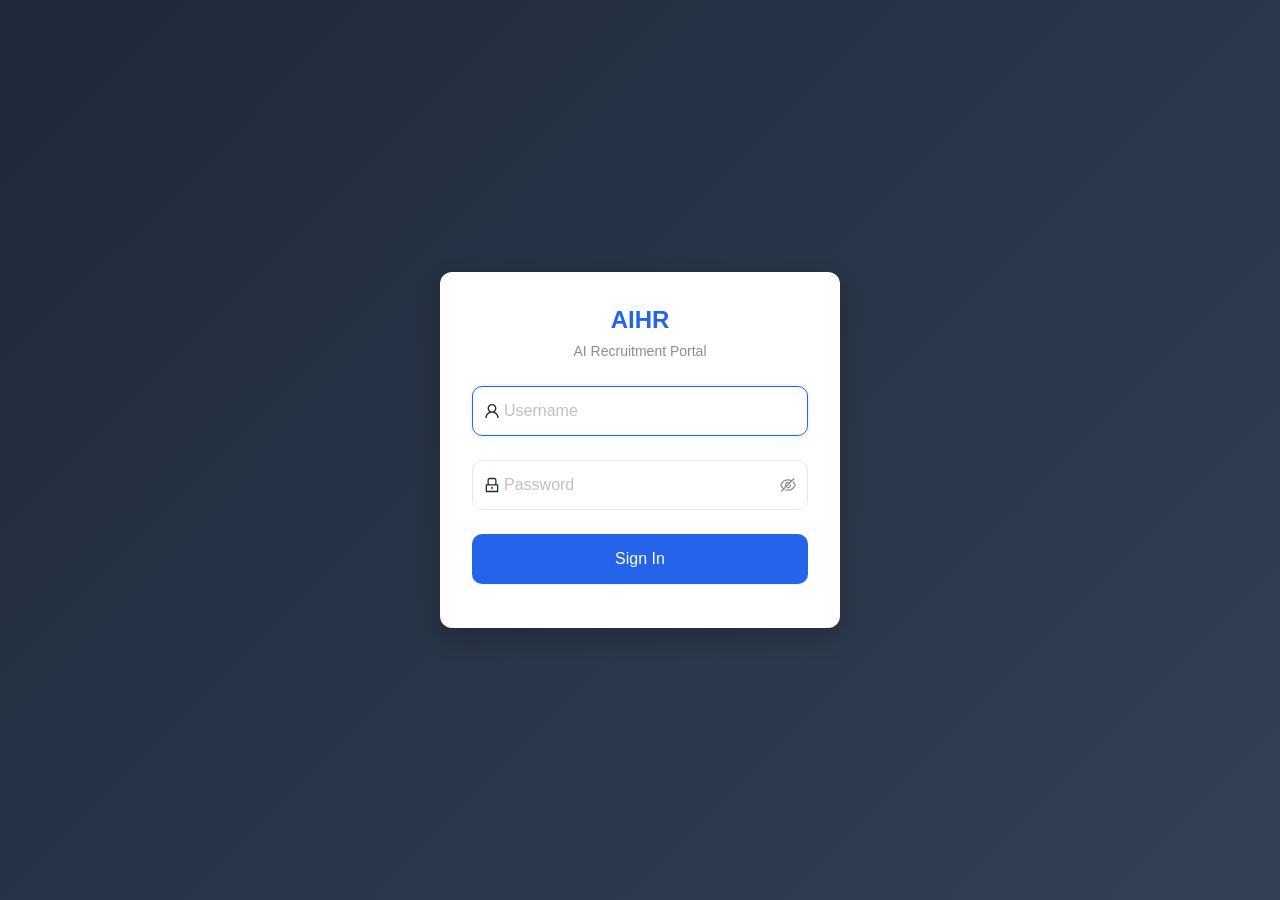
<file: index.html>
<!DOCTYPE html>
<html lang="en">
  <head>
    <meta charset="UTF-8" />
    <link rel="icon" type="image/svg+xml" href="/vite.svg" />
    <meta name="viewport" content="width=device-width, initial-scale=1.0" />
    <title>AIHR - AI Recruitment Portal</title>
    <script type="module" crossorigin src="/assets/index-DvIpBPBB.js"></script>
    <link rel="stylesheet" crossorigin href="/assets/index-BqcilrOc.css">
  </head>
  <body>
    <div id="root"></div>
  </body>
</html>
</file>
<file: assets/index-BqcilrOc.css>
*,*:before,*:after{margin:0;padding:0;box-sizing:border-box}html{-webkit-font-smoothing:antialiased;-moz-osx-font-smoothing:grayscale}body{font-family:Inter,-apple-system,BlinkMacSystemFont,Segoe UI,Roboto,sans-serif;line-height:1.6}#root{min-height:100vh}@keyframes spin{to{transform:rotate(360deg)}}@media(prefers-reduced-motion:reduce){*,*:before,*:after{animation-duration:.01ms!important;animation-iteration-count:1!important;transition-duration:.01ms!important}}
</file>
